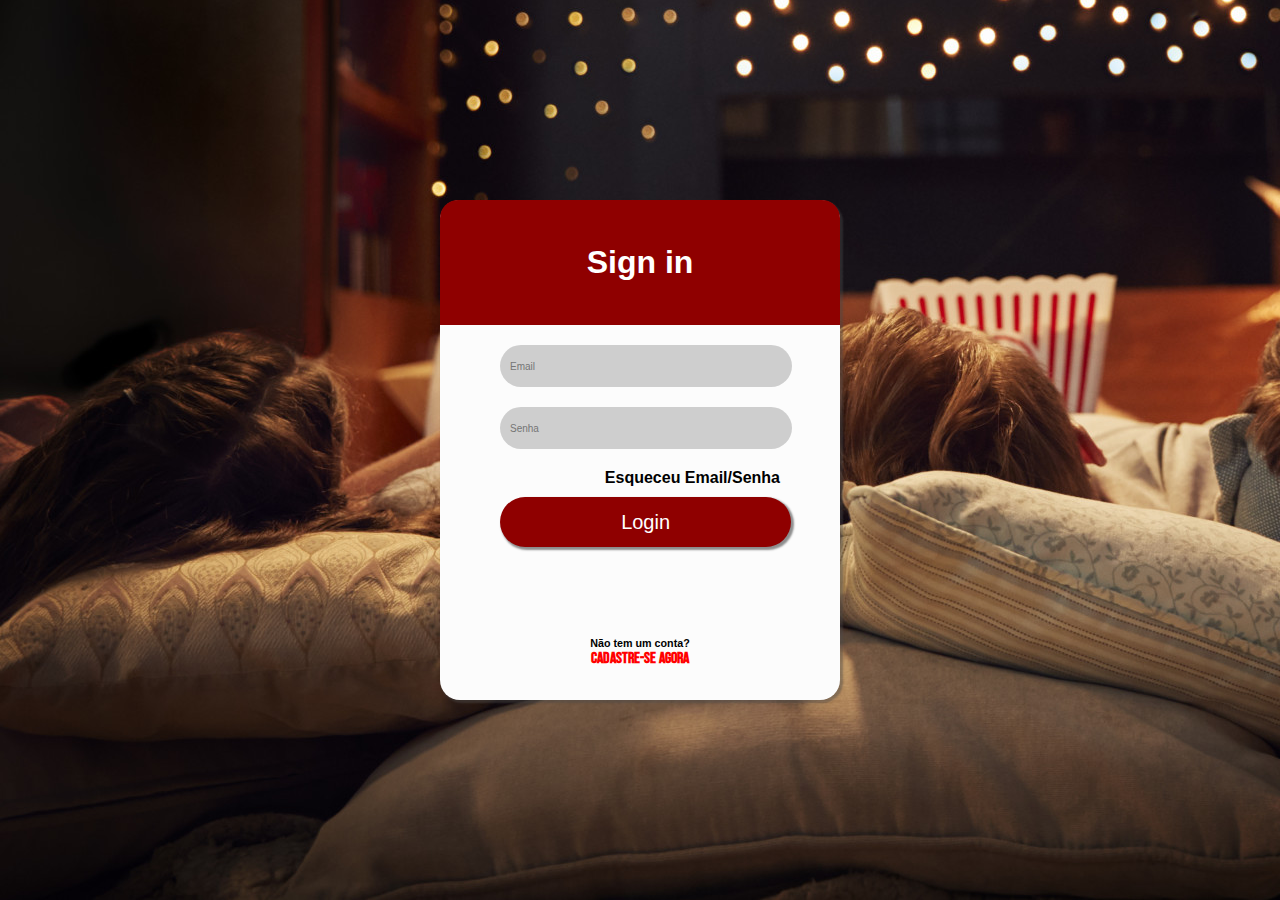
<file: login.html>
<!DOCTYPE html>
<html lang="pt-BR">
<head>
    <meta charset="UTF-8">
    <meta http-equiv="X-UA-Compatible" content="IE=edge">
    <meta name="viewport" content="width=device-width, initial-scale=1.0">
    <link rel="stylesheet" href="login.css">
    <link rel="preconnect" href="https://fonts.googleapis.com">
    <link rel="preconnect" href="https://fonts.gstatic.com" crossorigin>
    <link href="https://fonts.googleapis.com/css2?family=Bebas+Neue&display=swap" rel="stylesheet">
    <link rel="preconnect" href="https://fonts.googleapis.com">
    <link rel="preconnect" href="https://fonts.gstatic.com" crossorigin>
    <link href="https://fonts.googleapis.com/css2?family=Bebas+Neue&display=swap" rel="stylesheet">   
<title>Login Claro</title>
</head>
<body>
    <main>
        <div class="top">
             <div><h1>Sign in</h1></div>
         </div>
        
        <div class="main">  
           
            <form action="./index.html">
                
                <label for="email"></label>
                <input type="email" name="email" id="email_login" placeholder="Email">

                <label for="password"></label>
                <input type="password" name="password" id="password_login" placeholder="Senha">
                   <p class="um"><strong>Esqueceu Email/Senha</strong></p>
                
                <a href="./index.html"><button class="button1" type="submit">Login</button></a>
                
                <footer>
                    <h6>Não tem um conta?</h6>
                    <h4><strong>CADASTRE-SE AGORA</strong></h4>
                </footer>
                    
            </form>
        
        </div>
        
        
    </main>
    
    <footer>

    </footer>
</body>
</html>
</file>
<file: login.css>
@keyframes on_button_click {
    0%{
        
       
    }

    100%{
        background: rgb(0, 0, 0);
        color: rgb(255, 255, 255);
        
       
       
        
    }
}


body{
    margin: 0;
    padding: 0;
    width: 100%;
    height: 100vh;
    font-family: 'Open Sans', sans-serif;
    background: #000000 url("./img/load-image-4.jpg") no-repeat left bottom fixed;
    display: flex;
    align-items: center;
    justify-content: center;
}
main{
    background-color: rgb(252, 252, 252);
    border-radius: 20px;
    width: 400px;
    height: 500px;
    
    box-shadow: 2px 2px 2px 1px rgba(73, 73, 73, 0.438);
    
    
}
.top{
    width: 100%;
    height: 25%;
    top: 0;
    background-color: rgb(143, 0, 0);
    color: white;
    display: flex;
    justify-content: center;
    align-items: center;
    border-top-left-radius:18px ;
    border-top-right-radius:18px ;
}




form{
    width: 70%;
    margin: 0 auto;
    margin-top: 20px;
}
label{
    font-family: arial;
}
input{
    
    width: 100%;
    height: 40px;
    font-size: 10PX;
    font-family: arial;
    color: black;
 
    background: none;
    border: none;
    background-color: rgb(206, 206, 206);
    border-radius:40px ;
    
    margin-bottom: 20px;
    padding-left: 10px;
}
p{
    text-align: right;
    margin-top: 0;
    margin-bottom: 10px;
}
.button1, .button2{
    
    width: 104%;
    height: 50px;
    font-size: 20px;
    font-family: arial;
    

    background: none;
    border: none;
  
    
    box-shadow: 2px 2px 2px 1px rgba(0, 0, 0, 0.438);
    border-radius:40px ;
    margin-bottom: 10px;
    cursor: pointer;
}
.button1{
    background-color: rgb(143, 0, 0);
    color: white;
}

    @keyframes on_button_click {
        0%{
            
           
        }
    
        100%{
            background: rgb(0, 0, 0);
            color: rgb(255, 255, 255);
            
           
           
            
        }
    }
.button1:hover, .button2:hover{
    
    -webkit-animation: on_button_click 0.5s;
    -webkit-animation-fill-mode: forwards;
    -moz-animation-fill-mode: forwards;
    animation-fill-mode: forwards;

    
}
footer{
    margin-bottom: 0%;
    margin-top: 80px;
    text-align: center;
    font-family: ARIAL;
}
h6{
    margin-bottom:0%;
    
}h4{
    margin-top: 0%;
    color: red;
    font-family: 'Bebas Neue', cursive;
}
</file>
